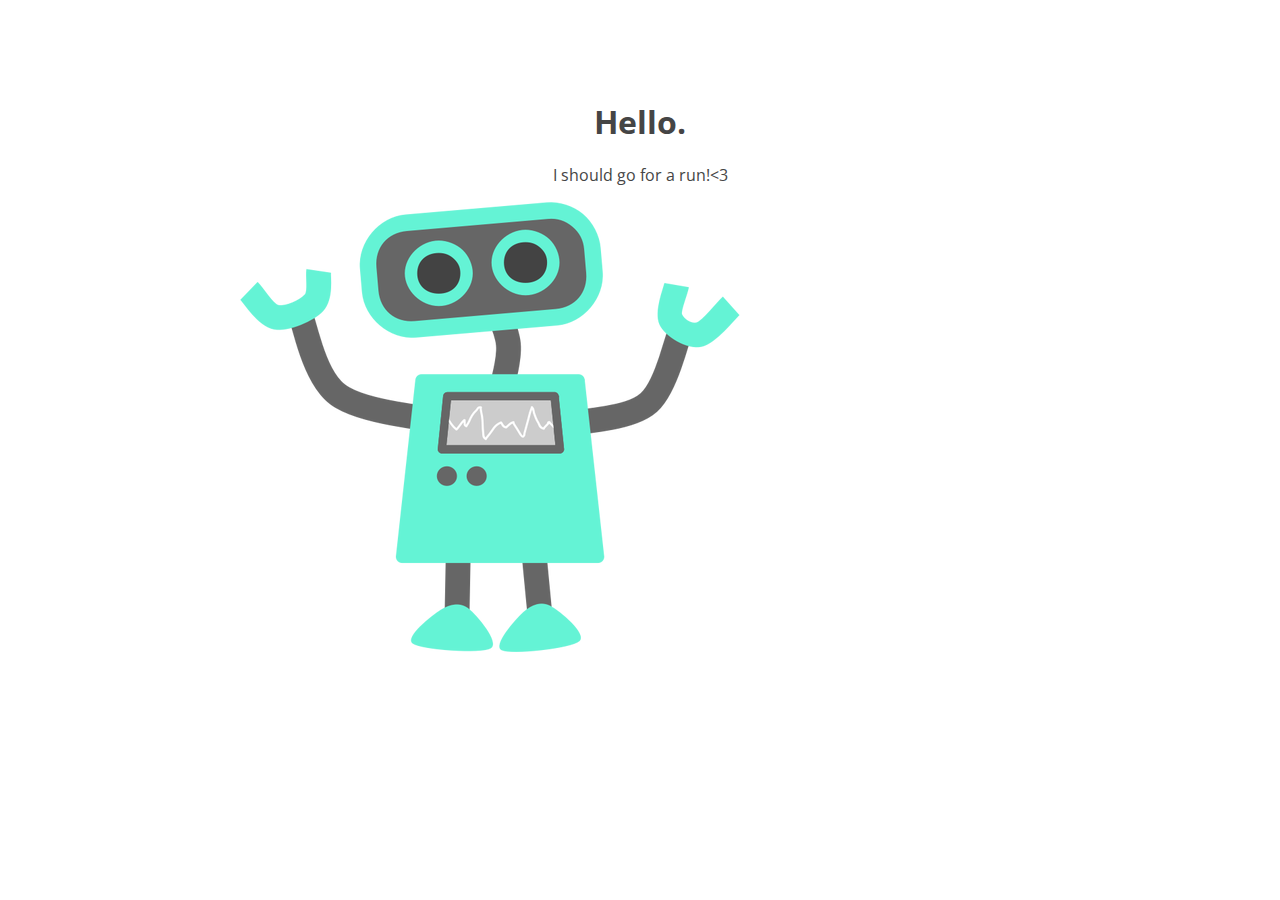
<file: index.html>
<!DOCTYPE html>
<html lang="en">
<head>
	<meta charset="UTF-8">
	<title>Not That Back</title>
	<link href='http://fonts.googleapis.com/css?family=Open+Sans' rel='stylesheet' type='text/css'>
	<link rel="stylesheet" href="css/style.css">
</head>
<body>
	<section>
		<h1>Hello.</h1>
		<p>I should go for a run!<3</p>
		<img src="img/happy-blue-robot.png">
	</section>
</body>
</html>
</file>
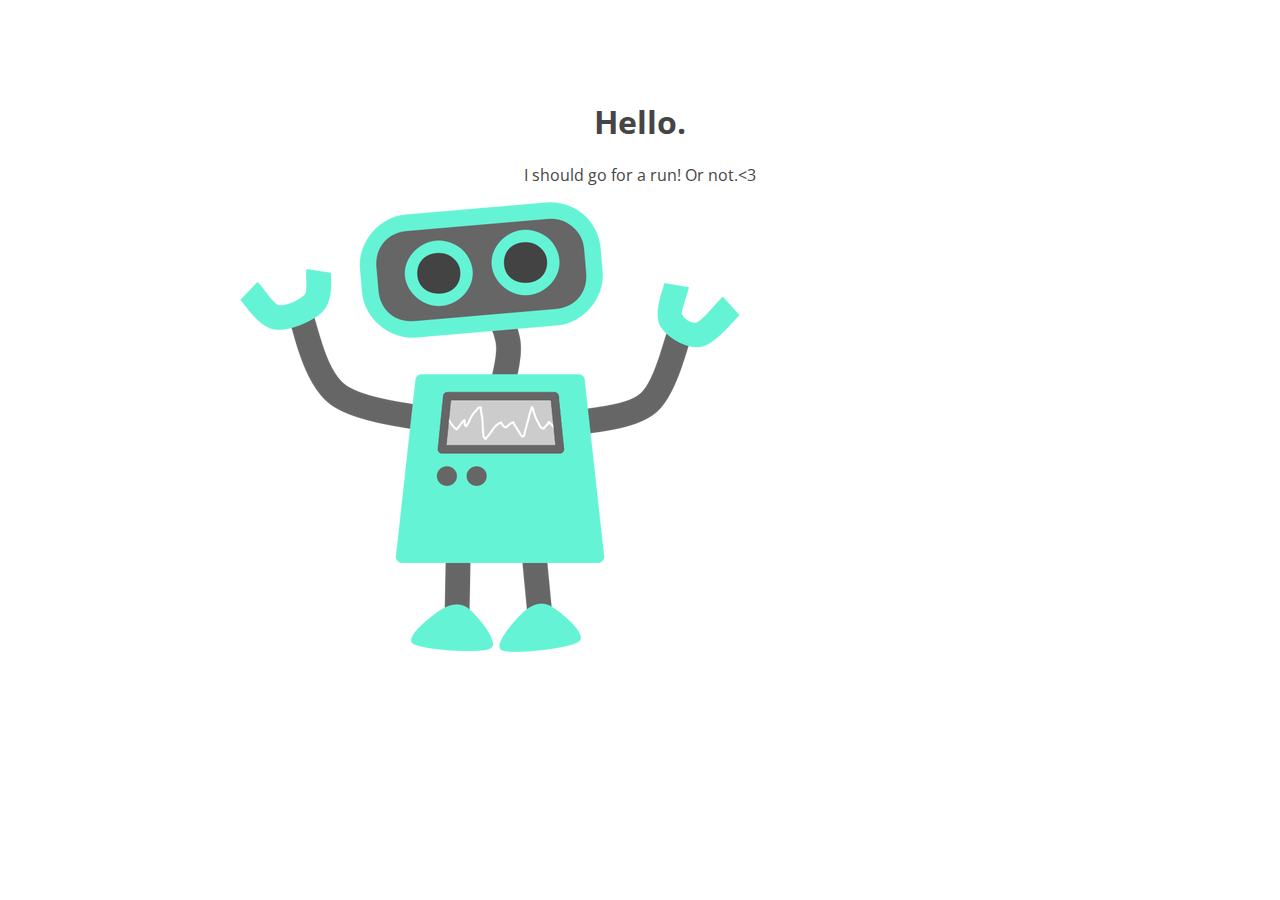
<file: index2.html>
<!DOCTYPE html>
<html lang="en">
<head>
	<meta charset="UTF-8">
	<title>Not That Back</title>
	<link href='http://fonts.googleapis.com/css?family=Open+Sans' rel='stylesheet' type='text/css'>
	<link rel="stylesheet" href="css/style.css">
</head>
<body>
	<section>
		<h1>Hello.</h1>
		<p>I should go for a run! Or not.<3</p>
		<img src="img/happy-blue-robot.png">
	</section>
</body>
</html>
</file>
<file: css/style.css>
section {
	width: 800px;
	margin: 100px auto;
}
section h1,
section p {
	text-align: center;
	color: #454545;
}
section h1 {
	font: 32px 'Open Sans';
	font-weight: bold;
}
section p {
	font: 16px 'Open Sans';
}
</file>
